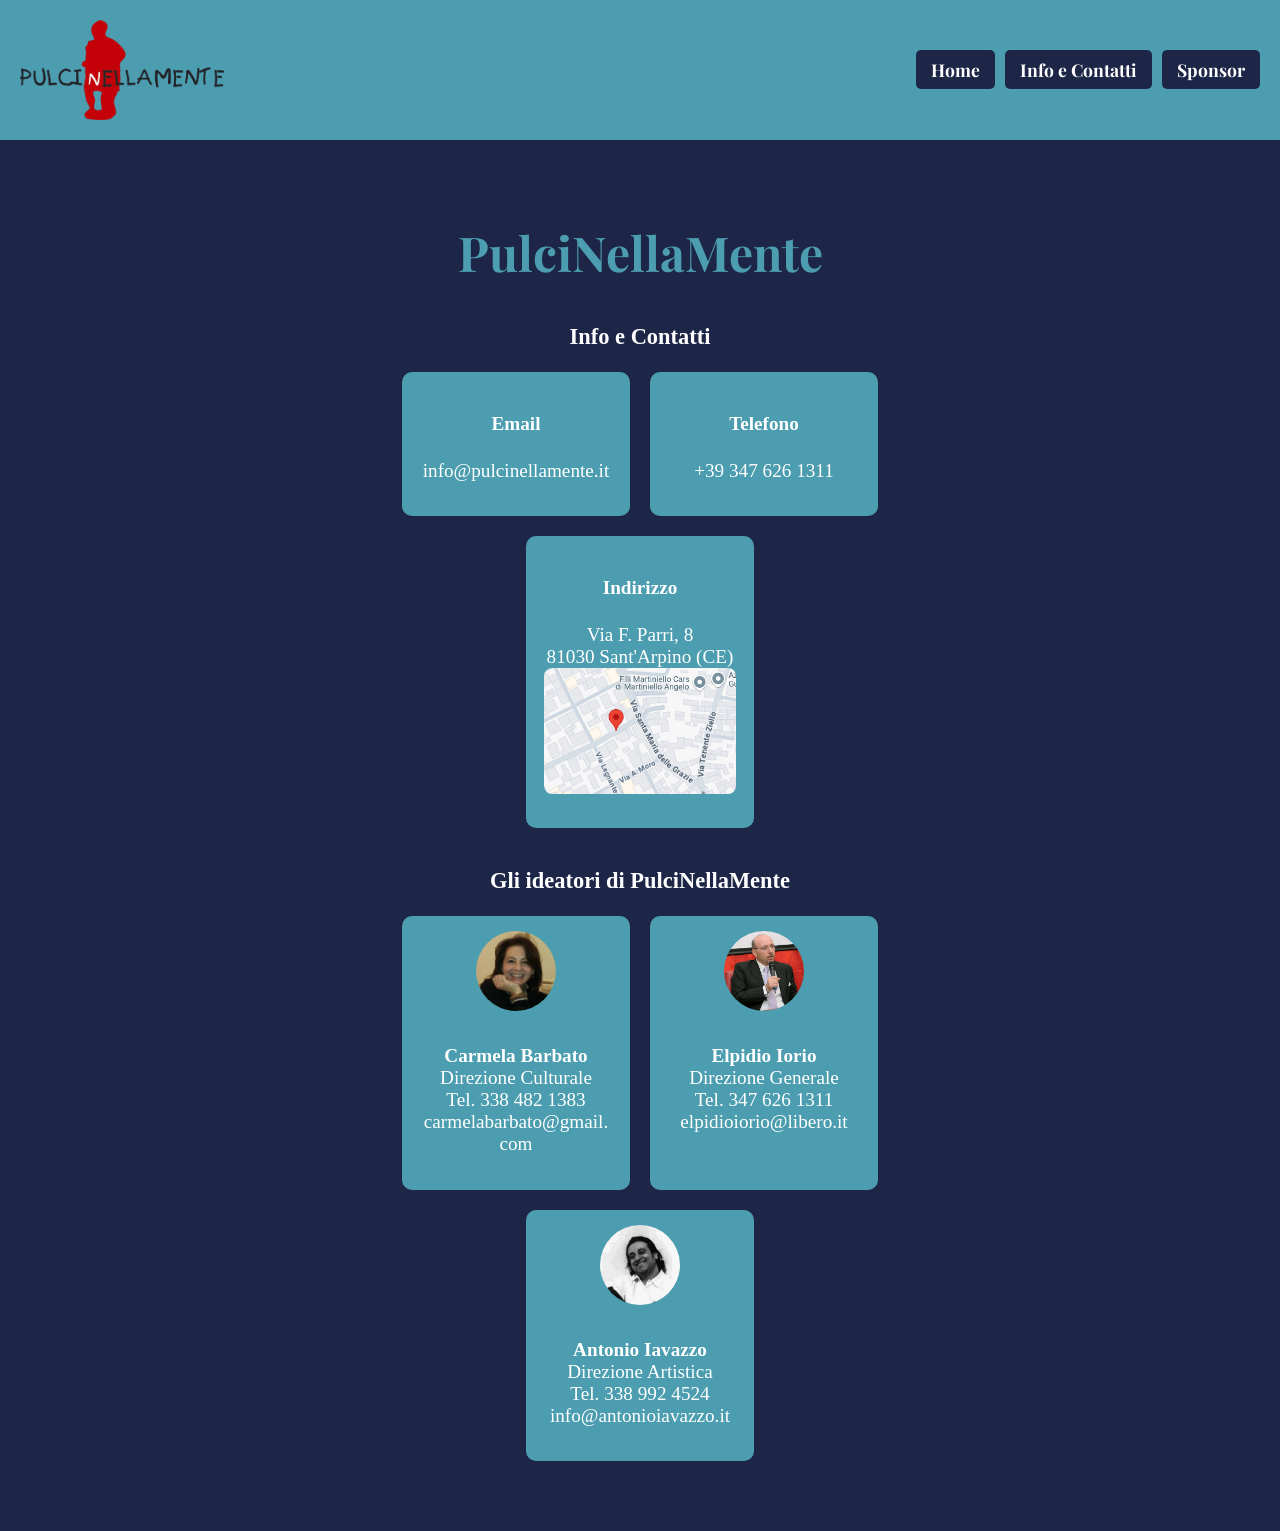
<file: info.html>
<!DOCTYPE html>
<html lang="it">
<head>
  <meta charset="UTF-8">
  <meta name="viewport" content="width=device-width, initial-scale=1.0">
  <title>Info e Contatti - Pulcinellamente</title>
  <style>
    body {
      margin: 0;
      padding: 0;
      font-family: 'Helvetica', sans-serif;
      background-color: #1E2648;
      color: #ffffff;
      text-align: center;
    }

    header {
    background-color: #4B9DAF;
    padding: 20px;
    box-shadow: 0 2px 5px rgba(0,0,0,0.1);
    text-align: left;
    position: relative;
    display: flex;
    justify-content: space-between;
    align-items: center;
    flex-wrap: wrap;
  }

    header h1 {
      text-align: left;
      margin: 0;
    }

    h1 {
      margin: 0;
      font-size: 2.2em;
      color: #000;
      font-family: 'Playfair Display', serif;
    }

    .header-buttons {
      display: flex;
      gap: 10px;
    }

    .header-buttons button {
      padding: 8px 15px;
      font-size: 1.1em;
      border: none;
      background-color: #1E2648;
      font-family: 'Playfair Display', serif;
      cursor: pointer;
      border-radius: 5px;
      color: #fff;
      font-weight: bold; /* Aggiunto per il grassetto */
    }

    .content {
      padding: 40px 20px;
    }

    .contact-info {
      max-width: 600px;
      margin: 0 auto 30px auto;
      font-size: 1.2em;
      text-align: left;
      font-family: 'Lora', serif;
    }

    .contact-info a {
      color: #fff;
      text-decoration: none;
    }

    .contact-info a:hover {
      text-decoration: underline;
    }

    .contact-columns {
      display: flex;
      flex-wrap: wrap;
      justify-content: center;
      gap: 20px;
      margin-top: 20px;
    }

    .contact-block {
      flex: 1 1 250px;
      max-width: 32%;
      padding: 15px 18px;
      text-align: center;
      background-color: #4B9DAF;
      color: #fff;
      border-radius: 10px;
    }

    .contact-block p {
      word-break: break-word;
    }

    /* Mappa e immagini degli ideatori - Responsività */
    .contact-block img {
      width: 80px; /* Impostiamo una larghezza massima per le immagini degli ideatori */
      height: 80px;
      border-radius: 50%;
      object-fit: cover;
      margin-bottom: 10px;
    }

    .contact-info img {
      max-width: 100%; /* Garantisce che la mappa sia responsiva */
      height: auto;
    }

    /* Ottimizzazione della mappa per dispositivi mobili */
    @media (max-width: 768px) {
      .contact-info img {
        width: 100%; /* Mappa occupa tutta la larghezza disponibile */
        max-width: 400px; /* Impedisce che la mappa diventi troppo grande */
      }

      /* Ideatori - Riduciamo le dimensioni delle immagini per dispositivi mobili */
      .contact-block img {
        width: 60px; /* Riduciamo le dimensioni per le immagini degli ideatori */
        height: 60px;
      }
    }

    /* Responsive styles for mobile */
    @media (max-width: 768px) {
      .contact-columns {
        flex-direction: column;
        align-items: center;
      }

      .contact-block {
        max-width: 100%;
        margin-bottom: 20px;
        padding: 10px;
        background-color: #4B9DAF;
        color: #fff;
        border-radius: 10px;
      }

      header h1 {
        font-size: 1.8em;
        line-height: 80px;
      }

      .header-buttons button {
        padding: 10px 12px;
        font-size: 1em;
      }

      /* Contenuto degli ideatori */
      .contact-block {
        text-align: center;
      }

      .contact-block img {
        margin: 0 auto 10px;
      }

      /* Modifica dimensione della mappa */
      .contact-block img {
        max-width: 100%;
        height: auto;
      }

      .thumbnail {
        width: 80px;
        height: 80px;
        margin: 0 auto 10px;
      }

      .header-buttons {
        flex-direction: column;
        align-items: flex-end;
      }

      .header-buttons button {
        margin-top: 10px;
        width: 100%;
      }
    }

    /* Ottimizzazione su schermi molto piccoli */
    @media (max-width: 600px) {
      header h1 {
        font-size: 1.6em;
      }

      .header-buttons button {
        font-size: 1em;
        padding: 10px 12px;
      }
    }

  </style>
  <!-- Google Fonts: Playfair Display -->
  <link href="https://fonts.googleapis.com/css?family=Playfair+Display:400,700&display=swap" rel="stylesheet">
</head>
<body>

  <header style="display: flex; justify-content: space-between; align-items: center;">
    <img src="logonew.png" alt="Logo Pulcinellamente" style="max-height: 100px; height: auto; width: auto;">
    <div class="header-buttons">
      <button onclick="window.location.href='index.html';">Home</button>
      <button onclick="window.location.href='info.html';">Info e Contatti</button>
      <button onclick="window.location.href='sponsor.html';">Sponsor</button>
    </div>
  </header>

  <div class="content">
    <h2 style="font-size: 3em; color: #4B9DAF; font-family: 'Playfair Display', serif;">PulciNellaMente</h2>

    <div class="contact-info">
      <h3 style="text-align: center;">Info e Contatti</h3>
      <div class="contact-columns">
        <div class="contact-block">
          <h4>Email</h4>
          <p><a href="javascript:void(0);" onclick="copyToClipboard('info@pulcinellamente.it')">info@pulcinellamente.it</a></p>
        </div>
        <div class="contact-block">
          <h4>Telefono</h4>
          <p><a href="javascript:void(0);" onclick="copyToClipboard('+39 347 626 1311')">+39 347 626 1311</a></p>
        </div>
        <div class="contact-block">
          <h4>Indirizzo</h4>
          <p>
            Via F. Parri, 8<br>
            81030 Sant'Arpino (CE)
            <br>
            <a href="https://www.google.com/maps?q=Via+F.+Parri,+8,+81030+Sant'Arpino+(CE)" target="_blank">
            <img src="maps.jpg" alt="Visualizza su Google Maps" style="width: 100%; max-width: 400px; height: auto; display: block; margin: 0 auto; border-radius: 8px;" />
            </a>
          </p>
        </div>
      </div>

      <h3 style="margin-top: 40px; text-align: center;">Gli ideatori di PulciNellaMente</h3>
      <div class="contact-columns">
        <div class="contact-block">
          <img src="carmela.jpg" alt="Carmela Barbato" class="thumbnail">
          <div style="word-wrap: break-word; overflow-wrap: break-word;">
            <p><strong>Carmela Barbato</strong><br>Direzione Culturale<br>
              Tel. <a href="javascript:void(0);" onclick="copyToClipboard('338 482 1383')">338 482 1383</a><br>
              <a href="javascript:void(0);" onclick="copyToClipboard('carmelabarbato@gmail.com')">carmelabarbato@gmail.com</a>
            </p>
          </div>
        </div>
        <div class="contact-block">
          <img src="elpidio.jpg" alt="Elpidio Iorio" class="thumbnail">
          <p><strong>Elpidio Iorio</strong><br>Direzione Generale<br>
            Tel. <a href="javascript:void(0);" onclick="copyToClipboard('347 626 1311')">347 626 1311</a><br>
            <a href="javascript:void(0);" onclick="copyToClipboard('elpidioiorio@libero.it')">elpidioiorio@libero.it</a>
          </p>
        </div>
        <div class="contact-block">
          <img src="antonio.jpg" alt="Antonio Iavazzo" class="thumbnail">
          <p><strong>Antonio Iavazzo</strong><br>Direzione Artistica<br>
            Tel. <a href="javascript:void(0);" onclick="copyToClipboard('338 992 4524')">338 992 4524</a><br>
            <a href="javascript:void(0);" onclick="copyToClipboard('info@antonioiavazzo.it')">info@antonioiavazzo.it</a>
          </p>
        </div>
      </div>
    </div>
  </div>

  <script>
    function copyToClipboard(text) {
      var textArea = document.createElement("textarea");
      textArea.value = text;
      document.body.appendChild(textArea);
      textArea.select();
      document.execCommand("copy");
      document.body.removeChild(textArea);
      alert('Testo copiato: ' + text);
    }
  </script>

</body>
</html>
</file>
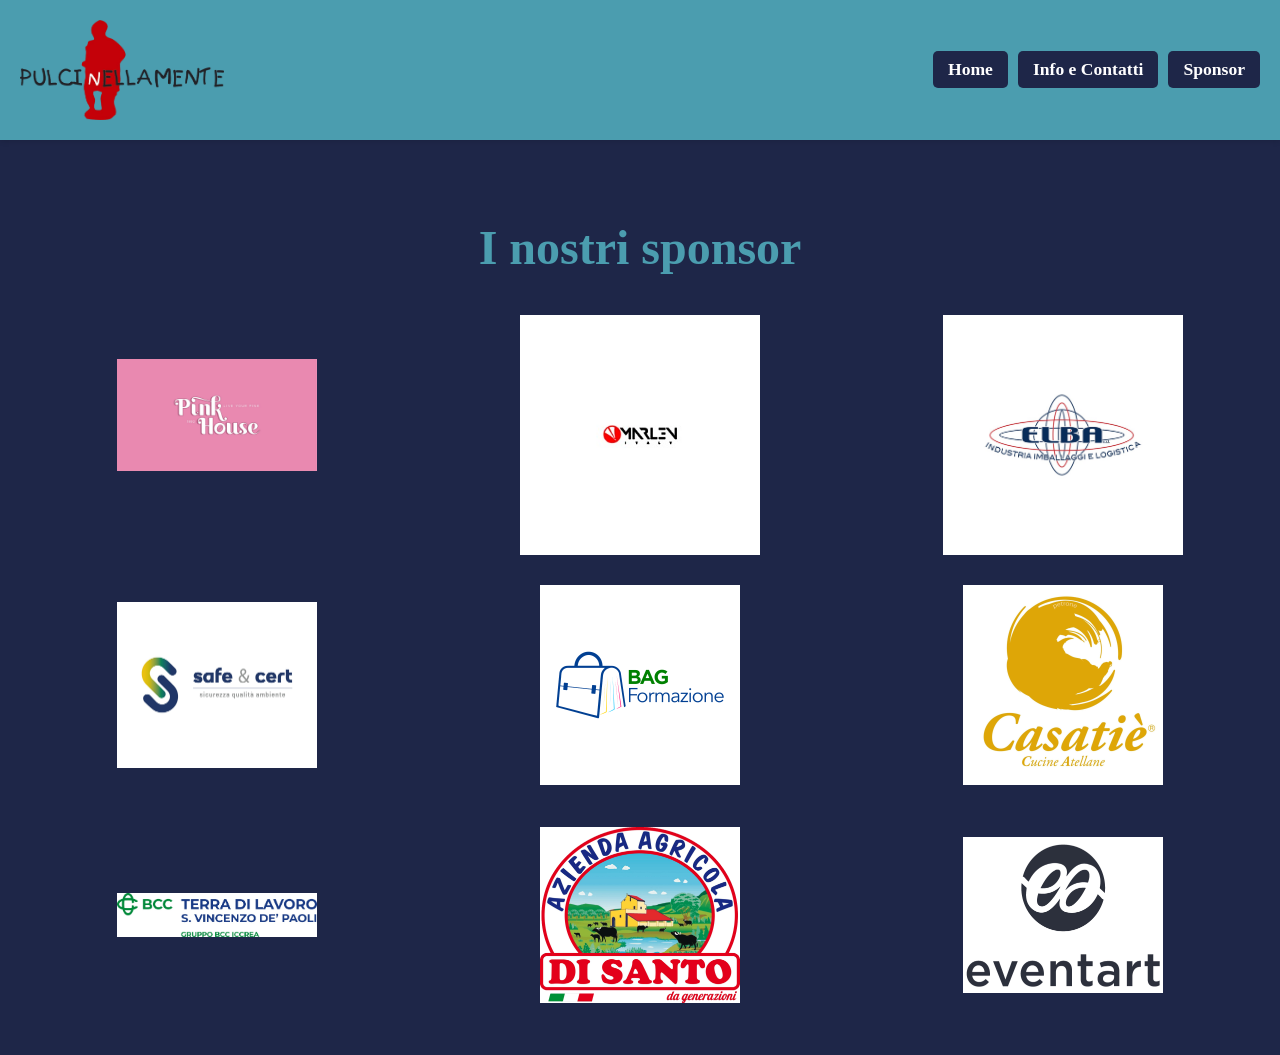
<file: sponsor.html>
<!DOCTYPE html>
<html lang="it">
<head>
  <meta charset="UTF-8" />
  <meta name="viewport" content="width=device-width, initial-scale=1" />
  <title>Sponsor - Pulcinellamente</title>
  <style>
    body {
      margin: 0;
      padding: 0;
      font-family: 'Helvetica', sans-serif;
      background-color: #1E2648;
      color: #ffffff;
      text-align: center;
    }

    header {
    background-color: #4B9DAF;
    padding: 20px;
    box-shadow: 0 2px 5px rgba(0,0,0,0.1);
    text-align: left;
    position: relative;
    display: flex;
    justify-content: space-between;
    align-items: center;
    flex-wrap: wrap;
  }

    .header-buttons {
      display: flex;
      gap: 10px;
    }

    .header-buttons button {
      padding: 8px 15px;
      font-size: 1.1em;
      border: none;
      background-color: #1E2648;
      font-family: 'Playfair Display', serif;
      cursor: pointer;
      border-radius: 5px;
      color: #fff;
      font-weight: bold;
    }

    .content {
      padding: 40px 20px;
    }

    h2 {
      font-size: 3em; 
      color: #4B9DAF; 
      font-family: 'Playfair Display', serif;
      margin-bottom: 40px;
    }

    .sponsor-grid {
      display: grid;
      grid-template-columns: repeat(3, 1fr);
      justify-items: center;
      gap: 30px;
    }

    .sponsor-box {
      display: flex;
      align-items: center;
      justify-content: center;
      width: 200px;
      height: 200px;
    }

    .sponsor-box img {
      max-width: 100%;
      max-height: 100%;
      object-fit: contain;
    }

    .white-bg {
      background-color: white;
      padding: 20px;
      border-radius: 0;
    }

    @media (max-width: 768px) {
      .sponsor-grid {
        grid-template-columns: repeat(2, 1fr);
        gap: 20px;
      }

      .sponsor-box {
        width: 140px;
        height: 140px;
      }

      .header-buttons {
        margin: 10px 0 0 0;
        text-align: center;
      }
    }

    @media (max-width: 600px) {
      .header-buttons {
        display: flex;
        flex-direction: column;
        align-items: flex-end;
        width: 100%;
        padding-right: 20px;
      }

      .header-buttons button {
        margin-top: 10px;
        width: 100%;
        font-size: 1em;
        padding: 10px 12px;
      }

      header {
        flex-direction: column;
        text-align: center;
        height: auto;
      }

      header img {
        margin-bottom: 10px;
      }
    }

    @media (max-width: 480px) {
      .sponsor-grid {
        grid-template-columns: 1fr;
      }

      .sponsor-box {
        width: 120px;
        height: 120px;
      }
    }
  </style>
</head>
<body>

  <header style="display: flex; justify-content: space-between; align-items: center;">
    <img src="logonew.png" alt="Logo Pulcinellamente" style="max-height: 100px;">
    <div class="header-buttons">
      <button onclick="window.location.href='index.html';">Home</button>
      <button onclick="window.location.href='info.html';">Info e Contatti</button>
      <button onclick="window.location.href='sponsor.html';">Sponsor</button>
    </div>
  </header>

  <div class="content">
    <h2 style="font-size: 3em; color: #4B9DAF; font-family: 'Playfair Display', serif;">I nostri sponsor</h2>
    <div class="sponsor-grid">
      <div class="sponsor-box"><img src="sponsor1.jpg" alt="Sponsor 1" style="background-color: white;" /></div>
      <div class="sponsor-box white-bg"><img src="sponsor2.jpg" alt="Sponsor 2" style="background-color: white;" /></div>
      <div class="sponsor-box white-bg"><img src="sponsor3.jpg" alt="Sponsor 3" style="background-color: white;" /></div>
      <div class="sponsor-box"><img src="sponsor4.jpg" alt="Sponsor 4" style="background-color: white;" /></div>
      <div class="sponsor-box"><img src="sponsor5.jpg" alt="Sponsor 5" style="background-color: white;" /></div>
      <div class="sponsor-box"><img src="sponsor6.jpg" alt="Sponsor 6" style="background-color: white;" /></div>
      <div class="sponsor-box"><img src="sponsor7.jpeg" alt="Sponsor 7" style="background-color: white;" /></div>
      <div class="sponsor-box"><img src="sponsor8.png" alt="Sponsor 8" style="background-color: white;" /></div>
      <div class="sponsor-box"><img src="sponsor9.jpg" alt="Sponsor 9" style="background-color: white;" /></div>
    </div>
  </div>

</body>
</html>
</file>
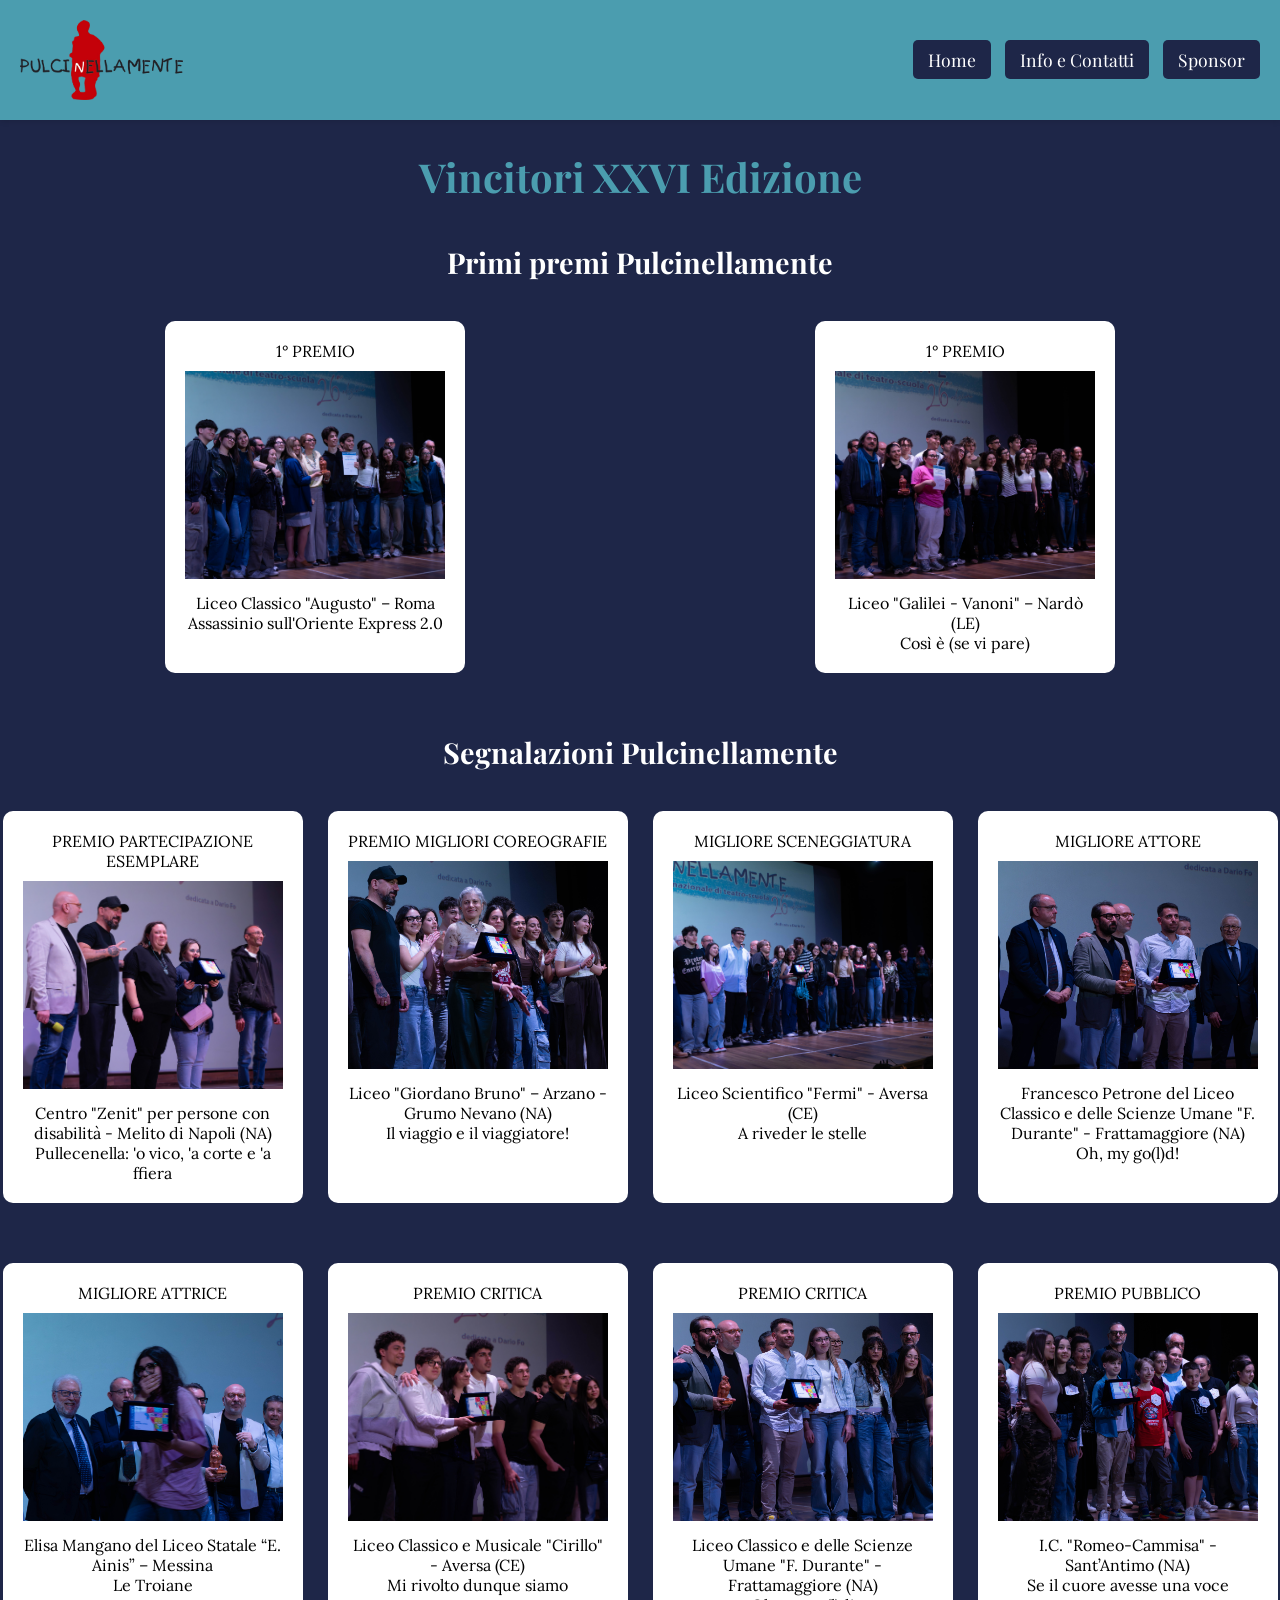
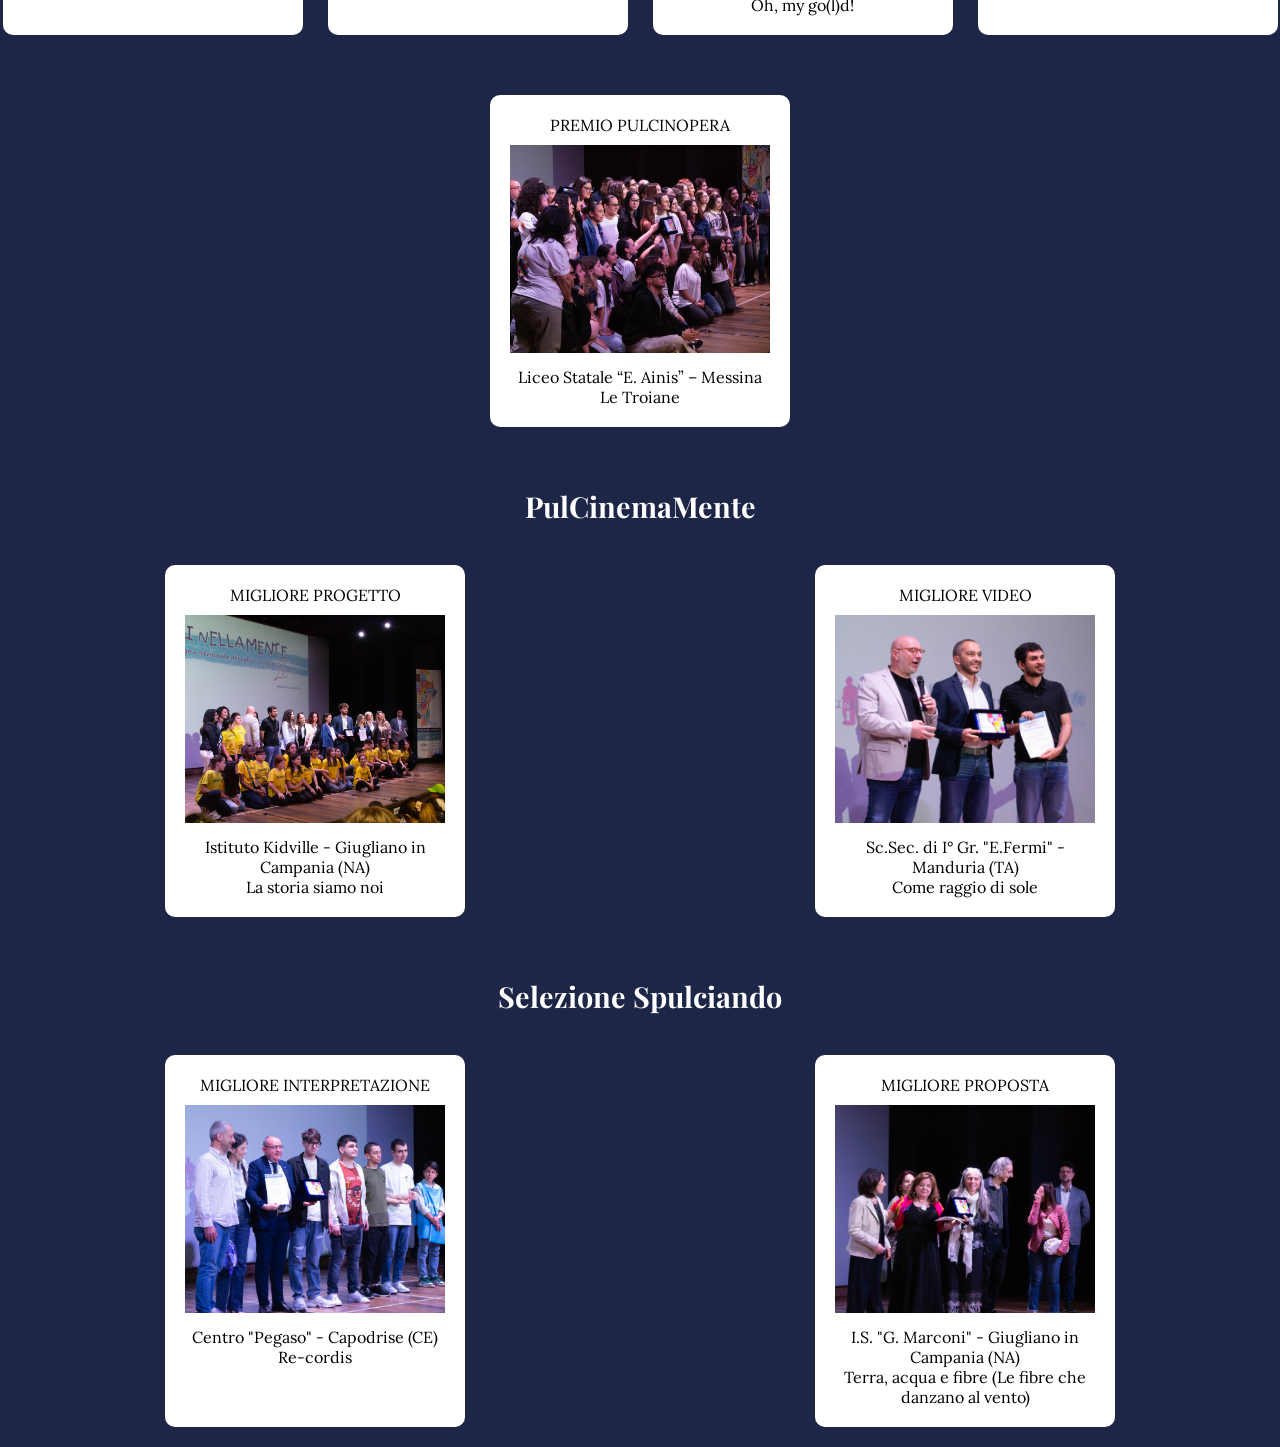
<file: vincitori.html>
<!DOCTYPE html>
<html lang="it">
<head>
  <meta charset="UTF-8">
  <meta name="viewport" content="width=device-width, initial-scale=1">
  <title>Vincitori XXVI Edizione - PulciNellaMente</title>
  <link href="https://fonts.googleapis.com/css2?family=Playfair+Display:wght@700&display=swap" rel="stylesheet">
  <link href="https://fonts.googleapis.com/css2?family=Lora:wght@400&display=swap" rel="stylesheet">
  <style>
body {
  margin: 0;
  padding: 0;
  font-family: 'Lora', serif;
  background-color: #1E2648;
  color: #ffffff;
  text-align: center;
}

    header {
    background-color: #4B9DAF;
    padding: 20px;
    box-shadow: 0 2px 5px rgba(0,0,0,0.1);
    text-align: left;
    position: relative;
    display: flex;
    justify-content: space-between;
    align-items: center;
    flex-wrap: wrap;
  }
.header-buttons button {
  padding: 8px 15px;
  font-size: 1.1em;
  border: none;
  background-color: transparent;
  font-family: 'Playfair Display', serif;
  cursor: pointer;
  background-color: #1E2648;
  border-radius: 5px;
  color: #fff;
  margin-left: 10px;
}

h1 {
  font-family: 'Playfair Display', serif;
  font-size: 2.5em;
  color: #4B9DAF;
  margin-top: 30px;
}

h2 {
  font-size: 1.8em;
  margin: 40px 0 20px;
  font-family: 'Playfair Display', serif;
  color: #ffffff;
}

.category {
  background-color: #ffffff;
  color: #000;
  width: 100%;
  max-width: 300px;
  margin: 20px auto;
  padding: 20px;
  border-radius: 10px;
  box-sizing: border-box;
}

.category img {
  width: 100%;
  height: auto;
  object-fit: cover;
  margin: 10px 0;
}

.category .school,
.category .opera {
  font-size: 1em;
}

.category-container {
  display: flex;
  flex-wrap: wrap;
  justify-content: center;
  gap: 20px;
}

@media (max-width: 768px) {
  h1 {
    font-size: 2em;
  }

  .header-buttons button {
    font-size: 1em;
    padding: 6px 12px;
  }

  .category {
    max-width: 90%;
  }

  .category-container {
    gap: 10px;
  }

  .category .school,
  .category .opera {
    font-size: 0.9em;
  }
}
  </style>
</head>
<body>

  <header>
    <img src="logonew.png" alt="Logo Pulcinellamente" style="max-height: 80px;">
    <div class="header-buttons">
      <button onclick="window.location.href='index.html';">Home</button>
      <button onclick="window.location.href='info.html';">Info e Contatti</button>
      <button onclick="window.location.href='sponsor.html';">Sponsor</button>
    </div>
  </header>

  <h1>Vincitori XXVI Edizione</h1>

  <!-- Sezione 1 -->
  <h2>Primi premi Pulcinellamente</h2>

  <div class="category-container">
    <div class="category">
      <div class="title">1° PREMIO</div>
      <img src="img1.jpg" alt="Premio 1">
      <div class="school">Liceo Classico "Augusto" – Roma</div>
      <div class="opera">Assassinio sull'Oriente Express 2.0</div>
    </div>

    <div class="category">
      <div class="title">1° PREMIO</div>
      <img src="img2.jpg" alt="Premio 2">
      <div class="school">Liceo "Galilei - Vanoni" – Nardò (LE)</div>
      <div class="opera">Così è (se vi pare)</div>
    </div>

  </div>
  <!-- Sezione 2 -->
  <h2>Segnalazioni Pulcinellamente</h2>

  <div class="category-container">
    <div class="category"><div class="title">PREMIO PARTECIPAZIONE ESEMPLARE</div><img src="s1.jpg" alt="" style="background-color: white;"><div class="school">Centro "Zenit" per persone con disabilità - Melito di Napoli (NA) </div><div class="opera">Pullecenella: 'o vico, 'a corte e 'a ffiera</div></div>
    <div class="category"><div class="title">PREMIO MIGLIORI COREOGRAFIE</div><img src="s2.jpg" alt="" style="background-color: white;"><div class="school">Liceo "Giordano Bruno" – Arzano - Grumo Nevano (NA)</div><div class="opera">Il viaggio e il viaggiatore!</div></div>
    <div class="category"><div class="title">MIGLIORE SCENEGGIATURA</div><img src="s3.jpg" alt="" style="background-color: white;"><div class="school">Liceo Scientifico "Fermi" - Aversa (CE)</div><div class="opera">A riveder le stelle</div></div>
    <div class="category"><div class="title">MIGLIORE ATTORE</div><img src="s4.jpg" alt="" style="background-color: white;"><div class="school">Francesco Petrone del Liceo Classico e delle Scienze Umane "F. Durante" - Frattamaggiore (NA)</div><div class="opera">Oh, my go(l)d!</div></div>
    <div class="category"><div class="title">MIGLIORE ATTRICE</div><img src="s5.jpg" alt="" style="background-color: white;"><div class="school">Elisa Mangano del Liceo Statale “E. Ainis” – Messina</div><div class="opera">Le Troiane</div></div>
    <div class="category"><div class="title">PREMIO CRITICA</div><img src="s6.jpg" alt="" style="background-color: white;"><div class="school">Liceo Classico e Musicale "Cirillo" - Aversa (CE)</div><div class="opera">Mi rivolto dunque siamo</div></div>
    <div class="category"><div class="title">PREMIO CRITICA</div><img src="s7.jpg" alt="" style="background-color: white;"><div class="school">Liceo Classico e delle Scienze Umane "F. Durante" - Frattamaggiore (NA) </div><div class="opera">Oh, my go(l)d!</div></div>
    <div class="category"><div class="title">PREMIO PUBBLICO</div><img src="s8.jpg" alt="" style="background-color: white;"><div class="school">I.C. "Romeo-Cammisa" - Sant’Antimo (NA) </div><div class="opera">Se il cuore avesse una voce</div></div>
    <div class="category"><div class="title">PREMIO PULCINOPERA</div><img src="s9.jpg" alt="" style="background-color: white;"><div class="school">Liceo Statale “E. Ainis” – Messina </div><div class="opera">Le Troiane</div></div>
    
  </div>

  <!-- Sezione 3 -->
  <h2>PulCinemaMente</h2>

  <div class="category-container">
    <div class="category"><div class="title">MIGLIORE PROGETTO</div><img src="c1.jpg" alt="" style="background-color: white;"><div class="school">Istituto Kidville - Giugliano in Campania (NA)</div><div class="opera">La storia siamo noi</div></div>
    <div class="category"><div class="title">MIGLIORE VIDEO</div><img src="c2.jpg" alt="" style="background-color: white;"><div class="school">Sc.Sec. di I° Gr. "E.Fermi" - Manduria (TA)</div><div class="opera">Come raggio di sole</div></div>
  </div>
  <!-- Sezione 4 -->
  <h2>Selezione Spulciando</h2>

  <div class="category-container">
    <div class="category"><div class="title">MIGLIORE INTERPRETAZIONE</div><img src="sp1.jpg" alt="" style="background-color: white;"><div class="school">Centro "Pegaso" - Capodrise (CE)</div><div class="opera">Re-cordis</div></div>
    <div class="category"><div class="title">MIGLIORE PROPOSTA</div><img src="sp2.jpg" alt="" style="background-color: white;"><div class="school">I.S. "G. Marconi" - Giugliano in Campania (NA)</div><div class="opera">Terra, acqua e fibre (Le fibre che danzano al vento)</div></div>
  </div>

</body>
</html>
</file>
